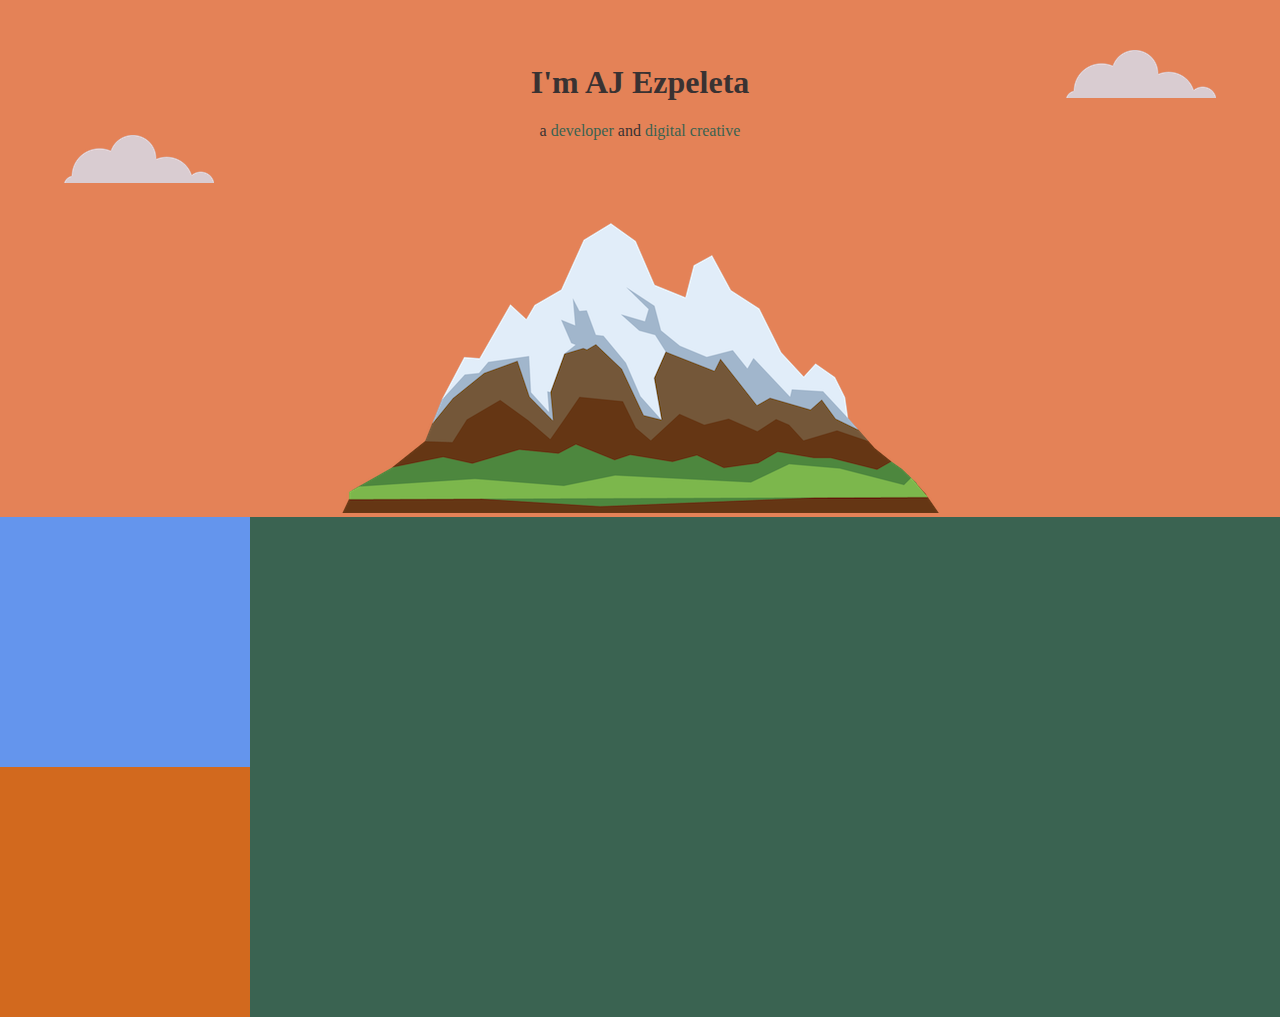
<file: index.html>
<!DOCTYPE html>
<html lang="en">
  <head>
    <meta charset="UTF-8">
    <meta http-equiv="X-UA-Compatible" content="IE=edge">
    <meta name="viewport" content="width=device-width, initial-scale=1.0">
    <link rel="stylesheet" href="css/styles.css">
    <link rel="shortcut icon" href="images/favicon/favicon.ico" type="image/x-icon">
    <link rel="apple-touch-icon" href="images/favicon/apple-touch-icon.png">
    <link rel="apple-touch-icon" sizes="57x57" href="images/favicon/apple-touch-icon-57x57.png">
    <link rel="apple-touch-icon" sizes="72x72" href="images/favicon/apple-touch-icon-72x72.png">
    <link rel="apple-touch-icon" sizes="76x76" href="images/favicon/apple-touch-icon-76x76.png">
    <link rel="apple-touch-icon" sizes="114x114" href="images/favicon/apple-touch-icon-114x114.png">
    <link rel="apple-touch-icon" sizes="120x120" href="images/favicon/apple-touch-icon-120x120.png">
    <link rel="apple-touch-icon" sizes="144x144" href="images/favicon/apple-touch-icon-144x144.png">
    <link rel="apple-touch-icon" sizes="152x152" href="images/favicon/apple-touch-icon-152x152.png">
    <link rel="apple-touch-icon" sizes="180x180" href="images/favicon/apple-touch-icon-180x180.png">
    <title>AJ Ezpeleta - developer and digital creative</title>
  </head>

  <body>
    <div class="top-container">
      <img class="top-cloud" src="images/cloud.png" alt="cloud-img">
      <h1>I'm AJ Ezpeleta</h1>
      <p>a <span class="developer">developer</span> and <span class="creative">digital creative</span></p>
      <img class="bottom-cloud" src="images/cloud.png" alt="cloud-img">
      <img src="images/mountain.png" alt="mountain-img">
    </div>

    <div class="middle-container square">

    </div>

    <div class="bottom-container square">

    </div>
  </body>

</html>
</file>
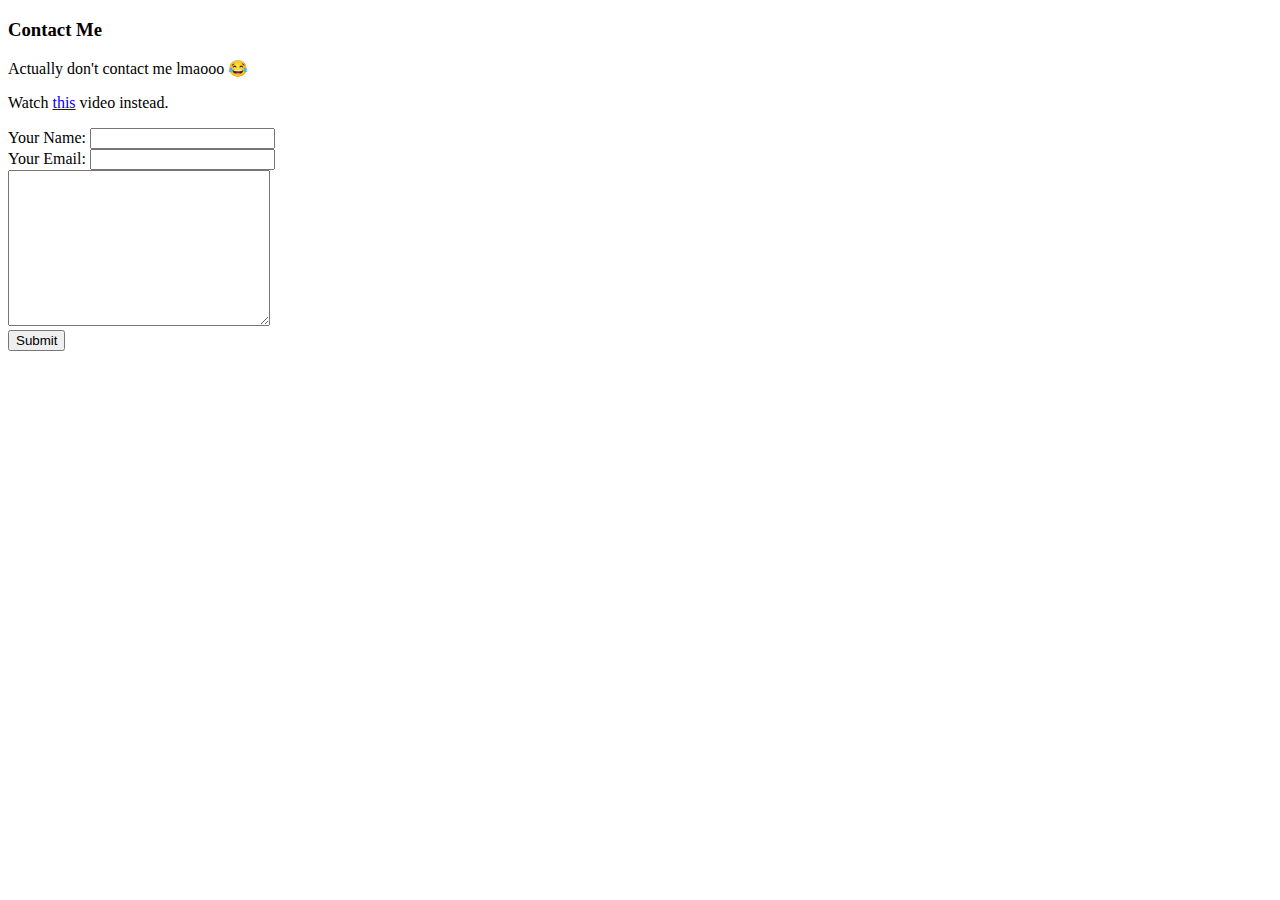
<file: contact-me.html>
<!DOCTYPE html>
<html lang="en">
  <head>
    <meta charset="UTF-8">
    <meta http-equiv="X-UA-Compatible" content="IE=edge">
    <meta name="viewport" content="width=device-width, initial-scale=1.0">
    <title>Contact Me</title>
  </head>
  <body>
    <h3>Contact Me</h3>
    <p>Actually don't contact me lmaooo 😂</p>
    <p>Watch <a href="https://www.youtube.com/watch?v=WXQCo9fLYWI">this</a> video instead.</p>
    
    <form action="mailto:thisbitch@headass.com" method="post" enctype="text/plain">
      <label>Your Name:</label>
      <input type="text" name="yourName" id="">
      <br>
      <label>Your Email:</label>
      <input type="email" name="yourEmail" id="">
      <br>
      <textarea name="yourMessage" id="" cols="30" rows="10"></textarea>
      <br>
      <input type="submit" name="">
    </form>
  </body>
</html>
</file>
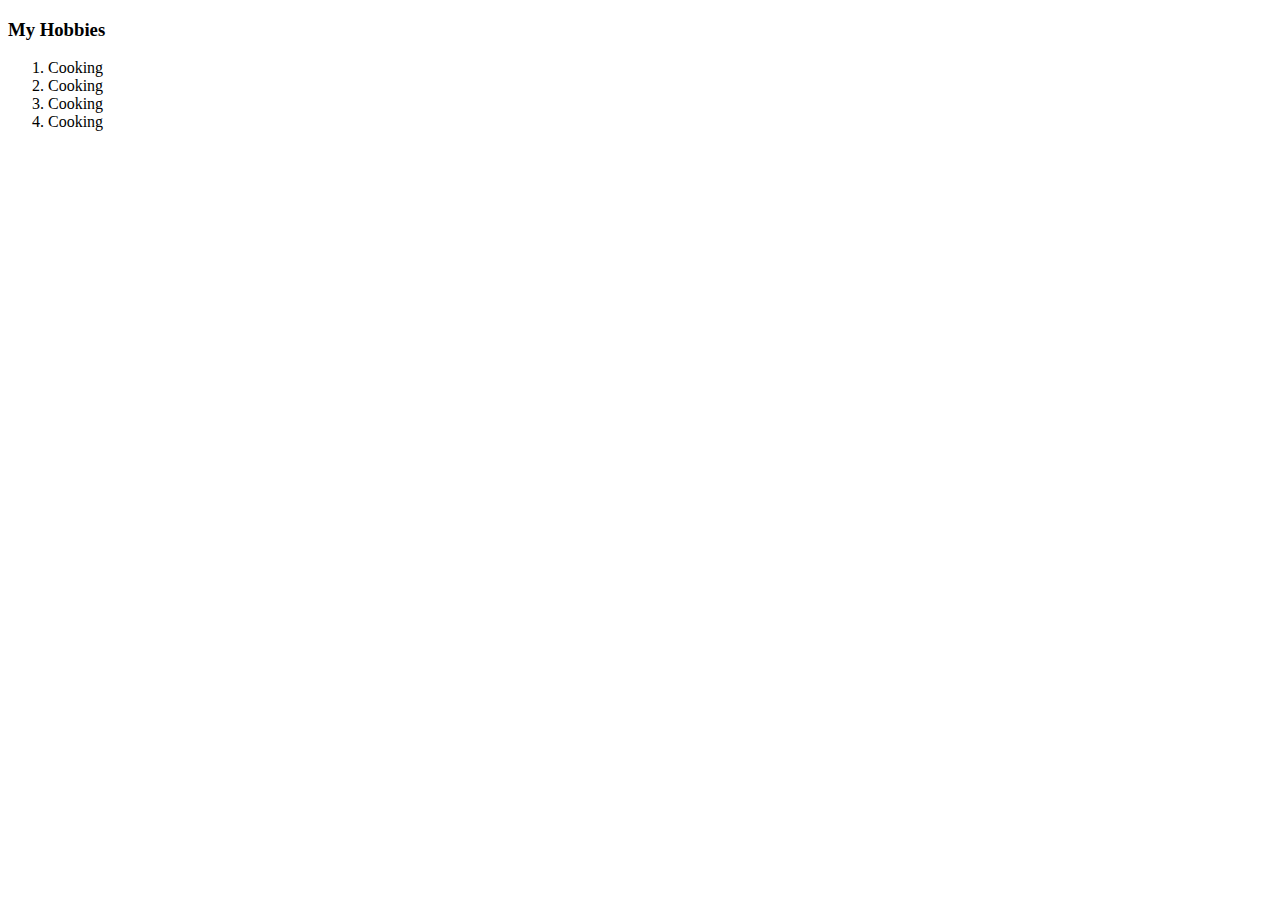
<file: hobbies.html>
<!DOCTYPE html>
<html lang="en">
  <head>
    <meta charset="UTF-8">
    <meta http-equiv="X-UA-Compatible" content="IE=edge">
    <meta name="viewport" content="width=device-width, initial-scale=1.0">
    <title>My Hobbies</title>
  </head>
  <body>
    <h3>My Hobbies</h3>
    <ol>
      <li>Cooking</li>
      <li>Cooking</li>
      <li>Cooking</li>
      <li>Cooking</li>
    </ol>
</body>
</html>
</file>
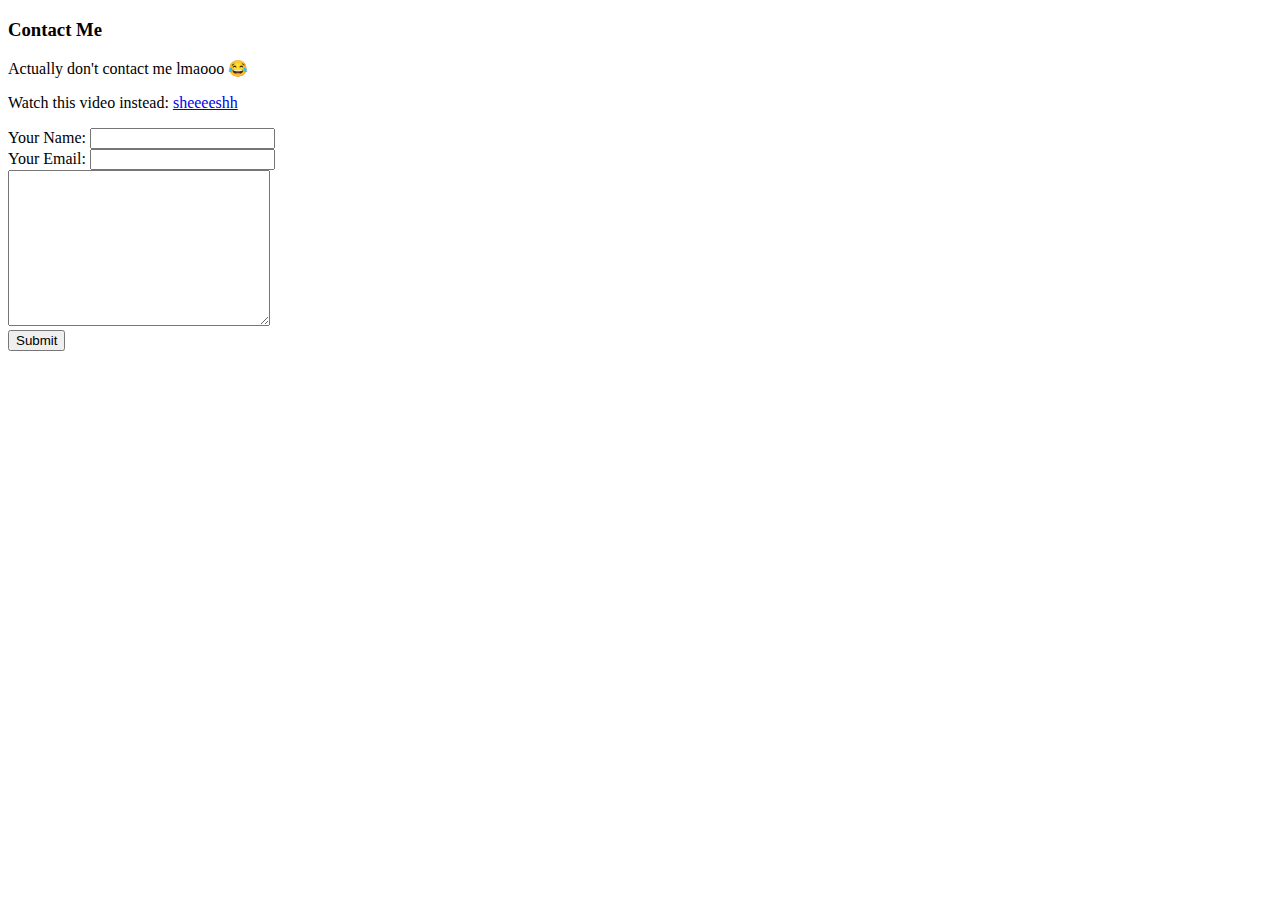
<file: HTML - Personal Site/contact-me.html>
<!DOCTYPE html>
<html lang="en">
  <head>
    <meta charset="UTF-8">
    <meta http-equiv="X-UA-Compatible" content="IE=edge">
    <meta name="viewport" content="width=device-width, initial-scale=1.0">
    <title>Contact Me</title>
  </head>
  <body>
    <h3>Contact Me</h3>
    <p>Actually don't contact me lmaooo 😂</p>
    <p>Watch this video instead: <a href="https://www.youtube.com/watch?v=tZwZu6tTNg4">sheeeeshh</a></p>
    
    <form action="mailto:thisbitch@headass.com" method="post" enctype="text/plain">
      <label>Your Name:</label>
      <input type="text" name="yourName" id="">
      <br>
      <label>Your Email:</label>
      <input type="email" name="yourEmail" id="">
      <br>
      <textarea name="yourMessage" id="" cols="30" rows="10"></textarea>
      <br>
      <input type="submit" name="">
    </form>
  </body>
</html>
</file>
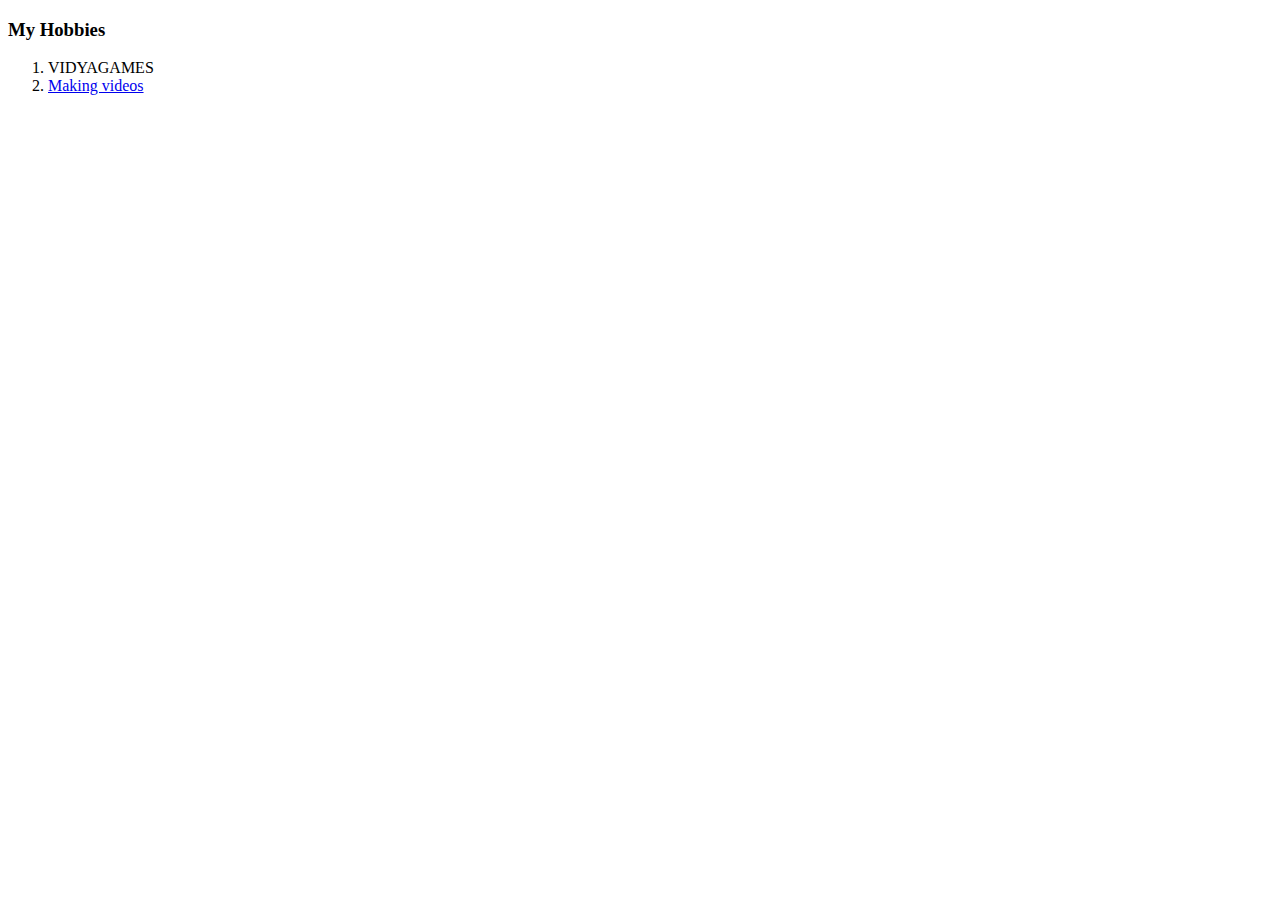
<file: HTML - Personal Site/hobbies.html>
<!DOCTYPE html>
<html lang="en">
  <head>
    <meta charset="UTF-8">
    <meta http-equiv="X-UA-Compatible" content="IE=edge">
    <meta name="viewport" content="width=device-width, initial-scale=1.0">
    <title>My Hobbies</title>
  </head>
  <body>
    <h3>My Hobbies</h3>
    <ol>
      <li>VIDYAGAMES</li>
      <li><a href="https://www.youtube.com/channel/UC-EzIEwKH3G73tM9Y2HHEvw">Making videos</a></li>
    </ol>
</body>
</html>
</file>
<file: css/styles.css>
body {
    background-color: #3A6351;
    margin: 0px;
    text-align: center;
}

div {
  background-color: #E48257;
}

.square {
  width: 250px;
  height: 250px;
}

.top-container {
  /* background-color: chocolate; */
  padding-top: 5%;
}

.middle-container {
  background-color: cornflowerblue;
}

.bottom-container {
  background-color: chocolate;
}

.developer, .creative {
  color: #3A6351;
}

.top-cloud{
  position: absolute;
  right: 5%;
  top: 50px;
}

.bottom-cloud {
  position: absolute;
  left: 5%;
  top: 15%;
}

h1 {
  color: #393232;
  margin-top: 0px;
}

p {
  color: #393232;
}

/* h5.bottom-cloud:last-child {

} */
</file>
